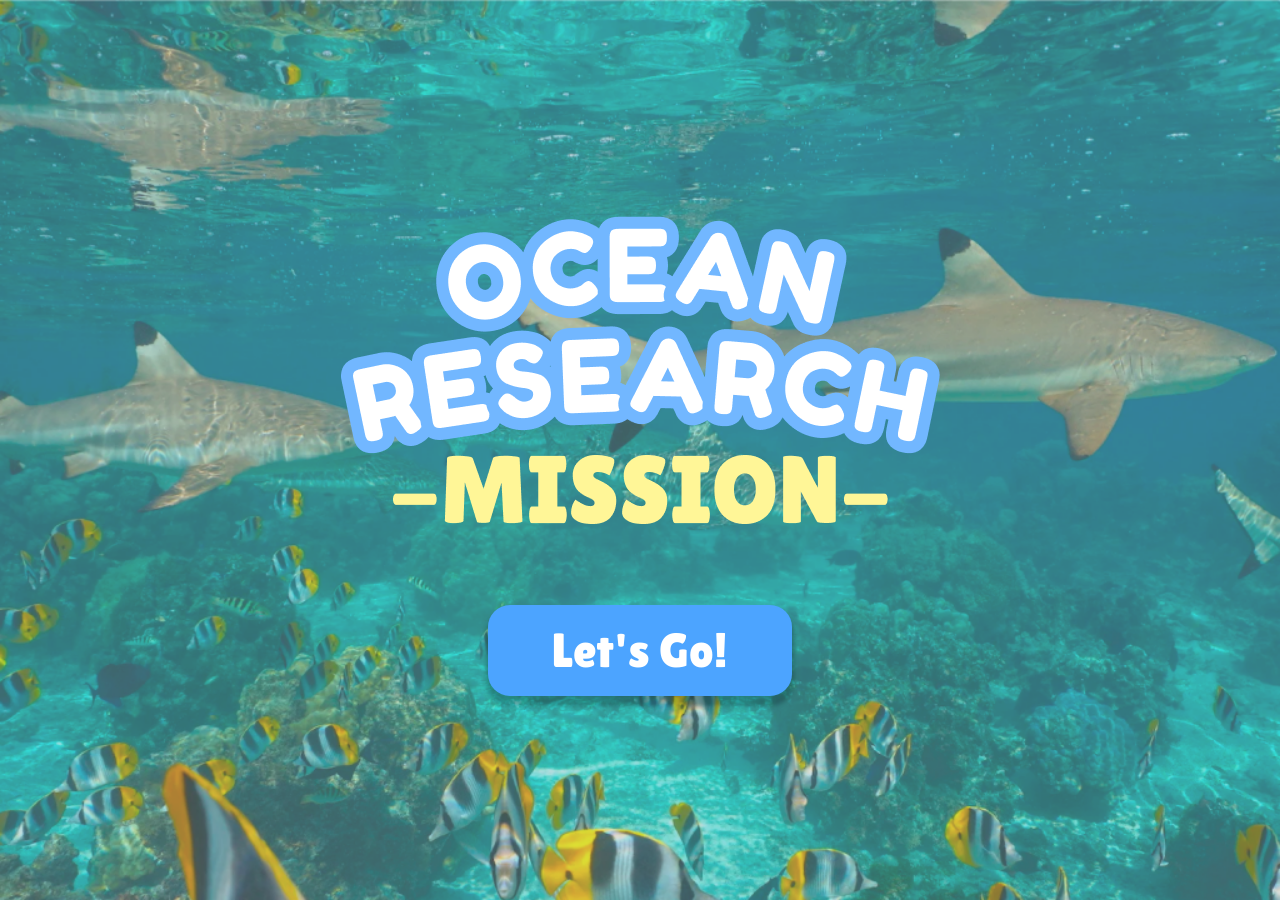
<file: public/index.html>
<!DOCTYPE html>
<html lang="en">
<head>
  <meta charset="UTF-8">
  <meta name="viewport" content="width=device-width, initial-scale=1.0">
  <title>The Ocean Research Mission | SharkSphere</title>
  <link rel="stylesheet" href="css/styles.css">
</head>
<body>
  <div id="app"></div>
  <script src="js/app.js"></script>
</body>
</html>
</file>
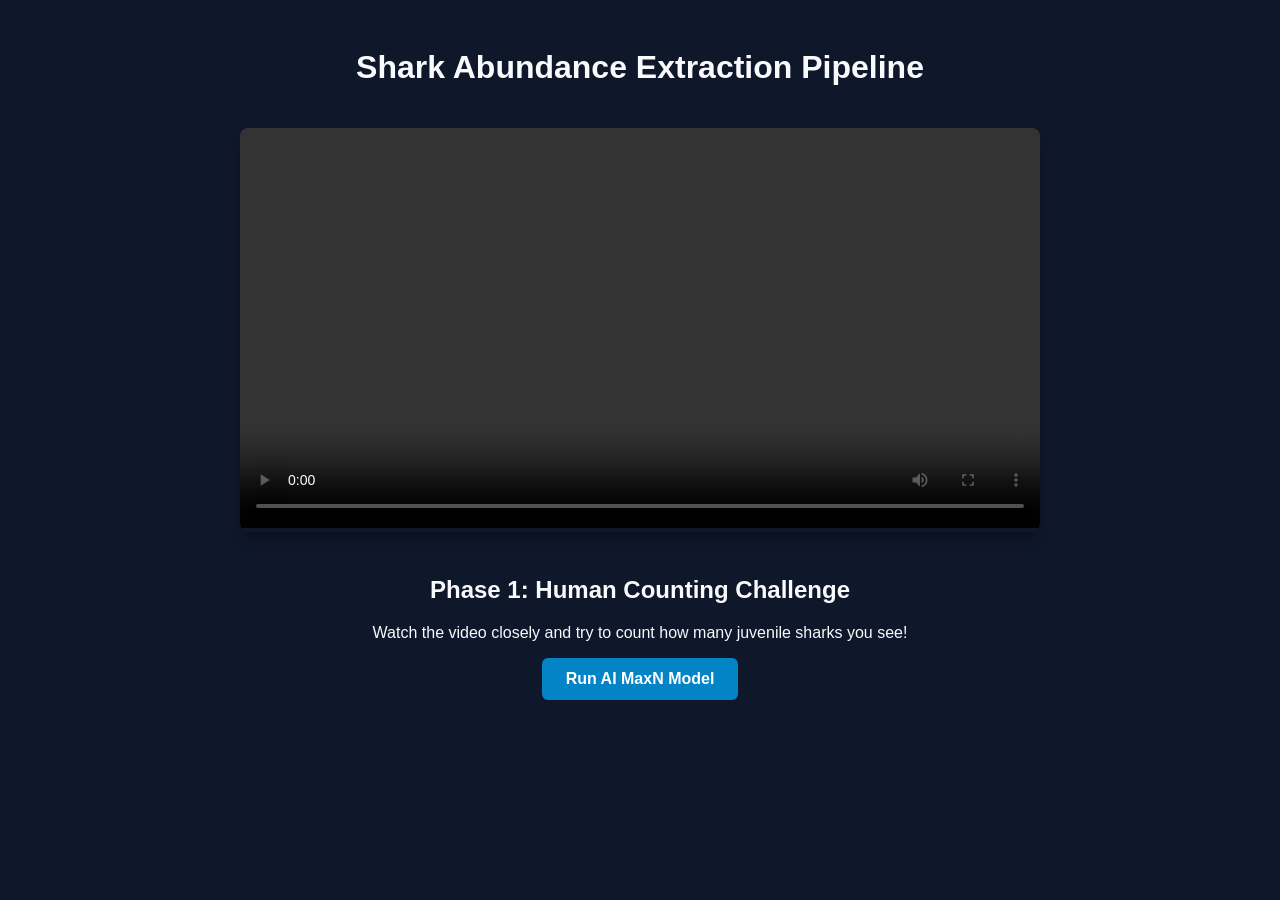
<file: testing/index.html>
<!DOCTYPE html>
<html lang="en">
<head>
    <meta charset="UTF-8">
    <meta name="viewport" content="width=device-width, initial-scale=1.0">
    <title>Shark Abundance Tracker - Phase 1</title>
    <link rel="stylesheet" href="style.css">
</head>
<body>
    <div class="container">
        <h1>Shark Abundance Extraction Pipeline</h1>
        
        <div class="video-section">
            <div class="video-wrapper">
                <video id="sharkVideo" src="sharks.mp4" controls width="800"></video>
            </div>
        </div>

        <div class="controls">
            <h2>Phase 1: Human Counting Challenge</h2>
            <p>Watch the video closely and try to count how many juvenile sharks you see!</p>
            <button id="actionBtn" onclick="window.location.href='pipeline.html'">Run AI MaxN Model</button>
        </div>
    </div>
</body>
</html>
</file>
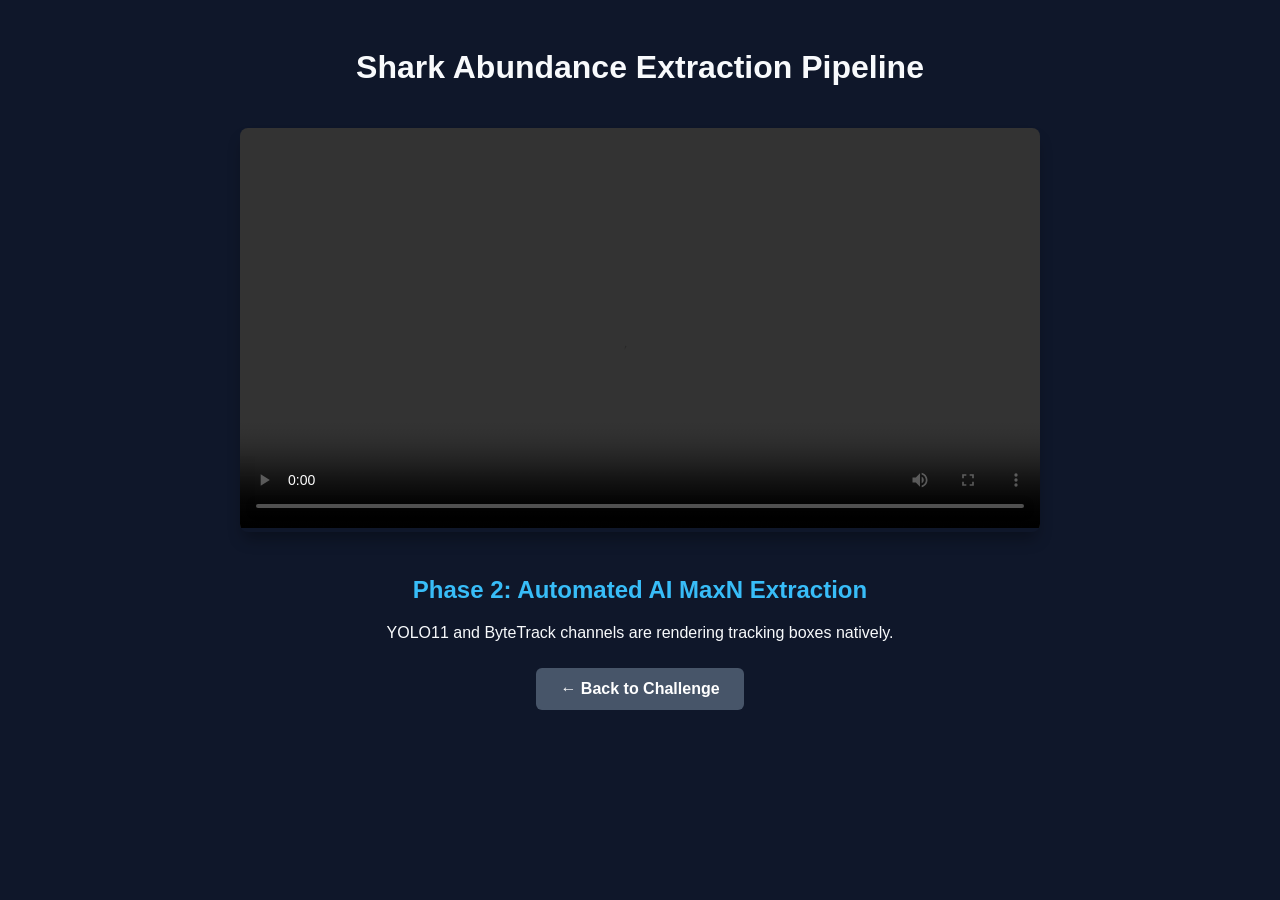
<file: testing/pipeline.html>
<!DOCTYPE html>
<html lang="en">
<head>
    <meta charset="UTF-8">
    <meta name="viewport" content="width=device-width, initial-scale=1.0">
    <title>Shark Abundance Tracker - Phase 2</title>
    <link rel="stylesheet" href="style.css">
</head>
<body>
    <div class="container">
        <h1>Shark Abundance Extraction Pipeline</h1>
        
        <div class="video-section">
            <div class="video-wrapper">
                <video id="trackedVideo" src="tracked_sharks.mp4" controls autoplay width="800"></video>
            </div>
        </div>

        <div class="controls">
            <h2 style="color: #38bdf8;">Phase 2: Automated AI MaxN Extraction</h2>
            <p>YOLO11 and ByteTrack channels are rendering tracking boxes natively.</p>
            <button id="backBtn" onclick="window.location.href='index.html'" style="background-color: #475569; margin-top: 10px;">← Back to Challenge</button>
        </div>
    </div>
</body>
</html>
</file>
<file: public/css/styles.css>
@import url('animations.css');
@import url('interactions.css');

@font-face {
  font-family: 'Lilita One';
  src: url('../assets/fonts/LilitaOne-Regular.ttf') format('truetype');
  font-weight: normal;
  font-style: normal;
}

* {
  /* border: 1px solid red; */
  margin: 0;
  padding: 0;
  box-sizing: border-box;
}

html, body {
  width: 100%;
  height: 100%;
  font-family: 'Segoe UI', Tahoma, Geneva, Verdana, sans-serif;
  overflow: hidden;
}

#app {
  width: 100%;
  height: 100%;
}


/* general */

#app {
  width: 100%;
  height: 100%;
  overflow: hidden;
}

#app .background {
  position: absolute;
  top: 0;
  left: 0;
  width: 100%;
  height: 100%;
  background-image: url('../assets/bg/static_btrf_reef.png');
  background-size: cover;
  background-position: center;
  z-index: -1;
  opacity: 1 !important;
}

#app .content,
#app .character-bottom-left {
  transition: opacity 0.4s ease-in-out;
  opacity: 1;
  will-change: opacity;
}

#app section.fade-out .content,
#app section.fade-out .character-bottom-left {
  opacity: 0;
  pointer-events: none;
}

#app section.fade-in .content,
#app section.fade-in .character-bottom-left {
  opacity: 1;
  pointer-events: auto;
}

/* @starting-style defines the initial state for newly inserted elements */
/* This allows the fade-in transition to work when content first appears */
@starting-style {
  #app section.fade-in .content,
  #app section.fade-in .character-bottom-left {
    opacity: 0;
  }
}

/* tint */
#app .background::before {
  content: '';
  position: absolute;
  top: 0;
  left: 0;
  width: 100%;
  height: 100%;
  background-color: rgba(255, 255, 255, 0.2);
  z-index: 0;
}






/* ********************** */
/* ********************** */
/* **** Landing Page **** */
/* ********************** */
/* ********************** */

.landing-page {
  position: relative;
  width: 100%;
  height: 100%;
  display: flex;
  align-items: center;
  justify-content: center;
  overflow: hidden;
}

.content {
  position: relative;
  height: 100%;
  z-index: 1;
  text-align: center;
  display: flex;
  flex-direction: column;
  align-items: center;
  justify-content: center;
  gap: 80px;
}

.hero-text {
  display: flex;
  flex-direction: column;
  align-items: center;
}

.hero-image {
  display: block;

  &.hero-image-1 {
    margin-bottom: -36px;
  }
  &.hero-image-2 {
    margin-bottom: -12px;
  }
}

/* lets go button */
.cta-button {
  padding: 18px 64px;
  font-family: 'Lilita One', sans-serif;
  font-size: 48px;
  font-weight: 500;
  color: #ffffff;
  background-color: #4CA4FF;
  border: none;
  border-radius: 22px;
  position: relative;
  overflow: hidden;
  box-shadow: 0 8px 4px 2px rgba(0, 0, 0, 0.25);
}



/* *************************** */
/* *************************** */
/* **** conversation page **** */
/* *************************** */
/* *************************** */

.conversation-page {
  position: relative;
  width: 100%;
  height: 100%;
  overflow: hidden;
}

.character-bottom-left {
  position: absolute;
  bottom: 0;
  left: 20px;
  z-index: 2;
}

.character-sprite {
  display: block;
  max-height: 400px;
  object-fit: contain;
}

/* Chat Container */
.chat-container {
  position: absolute;
  top: 50%;
  left: 50%;
  transform: translate(-50%, -50%);
  width: calc(100% - 256px);
  max-width: 800px;
  height: 350px;
  background-color: rgba(255, 255, 255, 0.95);
  border-radius: 16px;
  padding: 20px;
  box-shadow: 0 8px 24px rgba(0, 0, 0, 0.15);
  overflow: hidden;
  z-index: 3;
}

.messages-wrapper {
  display: flex;
  flex-direction: column;
  justify-content: flex-end;
  height: 100%;
  gap: 12px;
}

.message {
  background-color: #f0f0f0;
  border-radius: 12px;
  padding: 12px 16px;
  font-size: 16px;
  font-weight: 600;
  line-height: 1.4;
  word-wrap: break-word;
  animation: slideUp 0.4s ease-out;
  flex-shrink: 0;
}

@keyframes slideUp {
  from {
    opacity: 0;
    transform: translateY(20px);
  }
  to {
    opacity: 1;
    transform: translateY(0);
  }
}
</file>
<file: testing/style.css>
body {
    font-family: 'Segoe UI', Tahoma, Geneva, Verdana, sans-serif;
    background-color: #0f172a;
    color: #f8fafc;
    text-align: center;
    padding: 20px;
}

.container {
    max-width: 900px;
    margin: 0 auto;
}

.video-section {
    margin: 20px 0;
    border-radius: 8px;
    overflow: hidden;
    box-shadow: 0 10px 15px -3px rgba(0, 0, 0, 0.3);
    display: inline-block;
}

/* FIXED: Establishes a strict relative boundary so child absolute elements snap to it */
.video-wrapper {
    position: relative;
    display: inline-block;
    width: 800px; /* Matches your HTML video component width layout parameter */
    max-width: 100%;
}

/* FIXED: Ensures video occupies base dimensions and scales layout cleanly */
#sharkVideo {
    display: block;
    width: 100%;
    height: auto;
}

/* FIXED: Forces bounding boxes to stack perfectly over the running video pixels */
#detectionCanvas {
    position: absolute;
    top: 0;
    left: 0;
    width: 100%;
    height: 100%;
    pointer-events: none; /* Allows mouse clicks to pass right through to video play/pause controls */
    z-index: 10;          /* Places the neon lines directly in front of the video track layers */
}

button {
    background-color: #0284c7;
    color: white;
    border: none;
    padding: 12px 24px;
    font-size: 1rem;
    border-radius: 6px;
    cursor: pointer;
    font-weight: 600;
    transition: background 0.2s;
}

button:hover {
    background-color: #0369a1;
}

.metric-card {
    background-color: #1e293b;
    padding: 20px;
    border-radius: 8px;
    display: inline-block;
    margin-top: 20px;
    border: 1px solid #334155;
}

.number {
    font-size: 3rem;
    font-weight: bold;
    color: #38bdf8;
}
</file>
